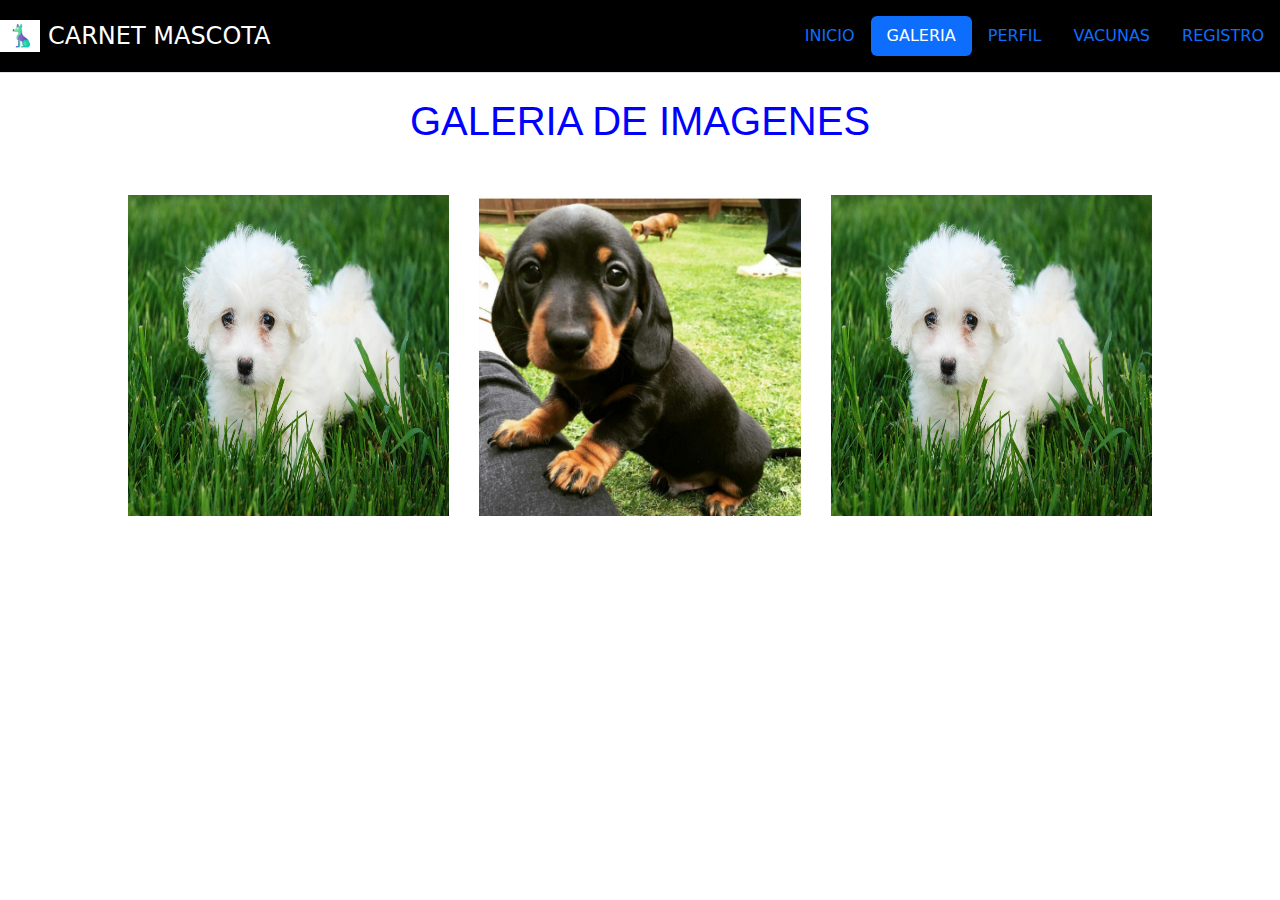
<file: paginas/GALERIA.html>
<!DOCTYPE html>
<html lang="en">
<head>
    <meta charset="UTF-8">
    <meta name="viewport" content="width=device-width, initial-scale=1.0">
    <link href="https://cdn.jsdelivr.net/npm/bootstrap@5.3.3/dist/css/bootstrap.min.css" rel="stylesheet" integrity="sha384-QWTKZyjpPEjISv5WaRU9OFeRpok6YctnYmDr5pNlyT2bRjXh0JMhjY6hW+ALEwIH" crossorigin="anonymous">
    <link rel="stylesheet" href="../styless/estilo.css">
    <title>GALERIA</title>
    <link rel="icon" type="image/x-icon" href="../imagenes/logo.jpg">
</head>
<body>
    <!--navbar
    <div class="fila fondobarra">
        <DIV class="logo">
            <img src="/imagenes/logo.jpg" alt="logo" height="100" width="100">
        </DIV>
        
        <div class="">
            <ul class="ul">
                <li class="li acomodarbar marcado"><a href="/index.html" class="acomodarbar marcado">INICIO</a></li>
                <li class="li acomodarbar marcado"><a href="GALERIA.html" class="acomodarbar marcado active">GALERIA</a></li>
                <li class="li acomodarbar marcado"><a href="PERFIL.HTML" class="acomodarbar marcado">PERFIL</a></li>
                <li class="li acomodarbar marcado"><a href="VACUNAS.HTML" class="acomodarbar marcado">VACUNAS</a></li>
                <li class="li acomodarbar marcado"><a href="formulario.html" class="acomodarbar marcado">REGISTRO</a></li>
            </ul>
        </div>
    </div>
    finnavbar-->
    <header class="d-flex flex-wrap justify-content-center py-3 mb-4 bg-black  border-bottom">
        <a href="/" class="d-flex align-items-center mb-3 mb-md-0 me-md-auto link-body-emphasis text-decoration-none">
          <img class="bi me-2" width="40" height="32" src="/imagenes/logo.jpg"></img>
          <span class="fs-4 text-white">CARNET MASCOTA</span>
        </a>
  
        <ul class="nav nav-pills">
          <li class="nav-item"><a href="/index.html" class="nav-link" >INICIO</a></li>
          <li class="nav-item"><a href="#" class="nav-link active" aria-current="page">GALERIA</a></li>
          <li class="nav-item"><a href="/paginas/PERFIL.HTML" class="nav-link">PERFIL</a></li>
          <li class="nav-item"><a href="/paginas/VACUNAS.HTML" class="nav-link">VACUNAS</a></li>
          <li class="nav-item"><a href="/paginas/formulario.html" class="nav-link" >REGISTRO</a></li>
        </ul>
    </header>
    
    <H1>GALERIA DE IMAGENES</H1>

    <div class="img-galery">
        <img src="/imagenes/sasha.jpg" ALT="foto sasha" >
        <img  src="/imagenes/bully.jpg" ALT="foto bully">
        <img src="/imagenes/sasha.jpg" ALT="foto sasha" >
    </div>
    <script src="https://cdn.jsdelivr.net/npm/bootstrap@5.3.3/dist/js/bootstrap.bundle.min.js" integrity="sha384-YvpcrYf0tY3lHB60NNkmXc5s9fDVZLESaAA55NDzOxhy9GkcIdslK1eN7N6jIeHz" crossorigin="anonymous"></script>
</body>
</html>
</file>
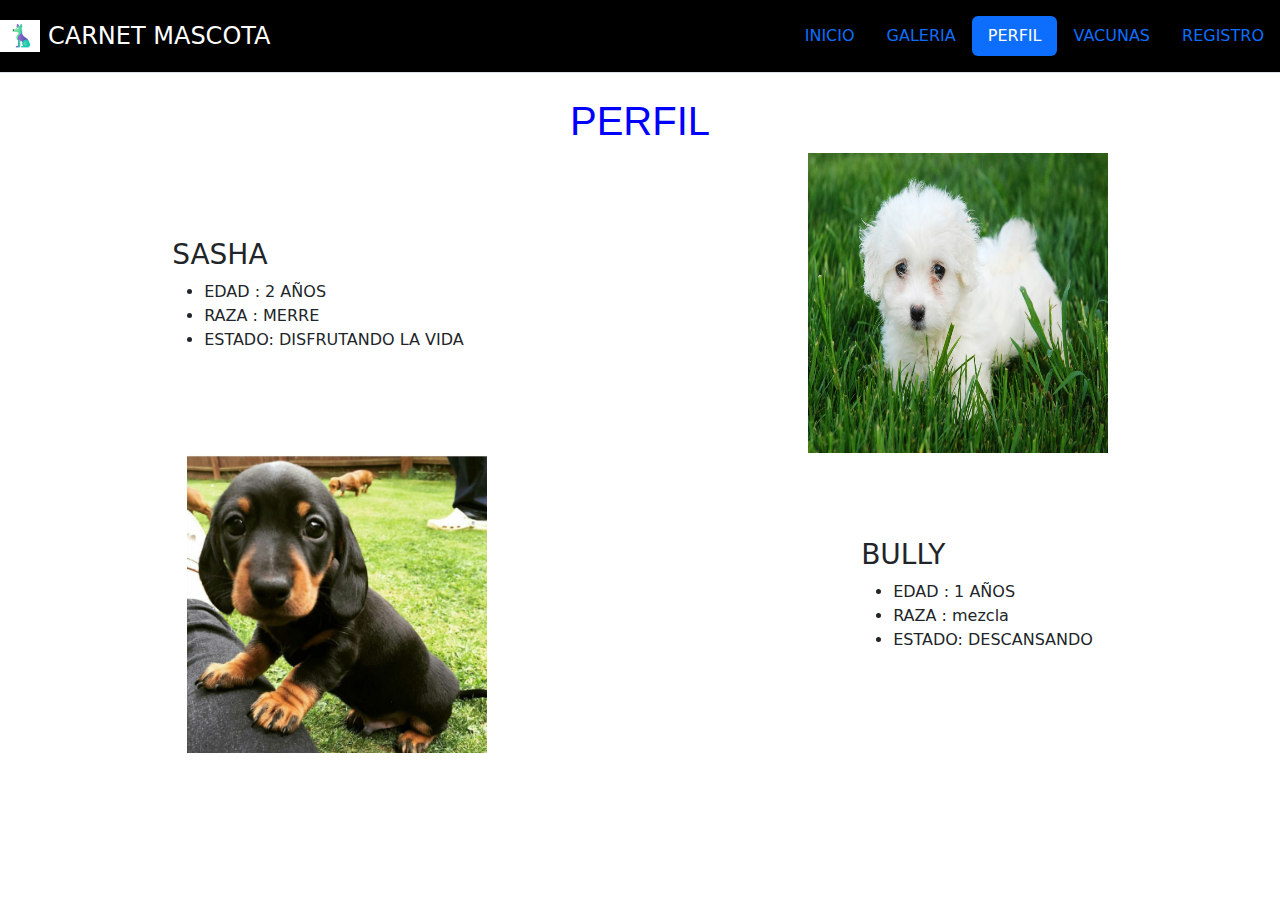
<file: paginas/PERFIL.HTML>
<!DOCTYPE html>
<html lang="en">
<head>
    <meta charset="UTF-8">
    <meta name="viewport" content="width=device-width, initial-scale=1.0">
    <link href="https://cdn.jsdelivr.net/npm/bootstrap@5.3.3/dist/css/bootstrap.min.css" rel="stylesheet" integrity="sha384-QWTKZyjpPEjISv5WaRU9OFeRpok6YctnYmDr5pNlyT2bRjXh0JMhjY6hW+ALEwIH" crossorigin="anonymous">
    <link rel="stylesheet" href="../styless/estilo.css">
    <title>PERFIL</title>
    <link rel="icon" type="image/x-icon" href="../imagenes/logo.jpg">
</head>
<body>
    <!--navbar
    <div class="fila fondobarra">
        <DIV class="logo">
            <img src="/imagenes/logo.jpg" alt="logo" height="100" width="100">
        </DIV>
        <div>
            <ul class="ul">
                <li class="li acomodarbar marcado"><a href="/index.html" class="acomodarbar marcado">INICIO</a></li>
                <li class="li acomodarbar marcado"><a href="GALERIA.html" class="acomodarbar marcado">GALERIA</a></li>
                <li class="li acomodarbar marcado"><a href="PERFIL.HTML" class="acomodarbar marcado active">PERFIL</a></li>
                <li class="li acomodarbar marcado"><a href="VACUNAS.HTML" class="acomodarbar marcado">VACUNAS</a></li>
                <li class="li acomodarbar marcado"><a href="formulario.html" class="acomodarbar marcado">REGISTRO</a></li>
            </ul>
        </div>
    </div>
    finnavbar-->
    <header class="d-flex flex-wrap justify-content-center py-3 mb-4 bg-black  border-bottom">
        <a href="/" class="d-flex align-items-center mb-3 mb-md-0 me-md-auto link-body-emphasis text-decoration-none">
          <img class="bi me-2" width="40" height="32" src="/imagenes/logo.jpg"></img>
          <span class="fs-4 text-white">CARNET MASCOTA</span>
        </a>
  
        <ul class="nav nav-pills">
          <li class="nav-item"><a href="/index.html" class="nav-link" >INICIO</a></li>
          <li class="nav-item"><a href="/paginas/GALERIA.html" class="nav-link ">GALERIA</a></li>
          <li class="nav-item"><a href="#" class="nav-link active" aria-current="page">PERFIL</a></li>
          <li class="nav-item"><a href="/paginas/VACUNAS.HTML" class="nav-link">VACUNAS</a></li>
          <li class="nav-item"><a href="/paginas/formulario.html" class="nav-link" >REGISTRO</a></li>
        </ul>
    </header>
    <H1>PERFIL
    </H1>
    <DIV class="fila">
        <div>
            <h3>SASHA</h3>
            <ul>
                <li>EDAD : 2 AÑOS</li>
                <li>RAZA : MERRE</li>
                <li>ESTADO: DISFRUTANDO LA VIDA</li>
            </ul>
        </div>
        <div>
            <IMG SRC="../imagenes/sasha.jpg" alt="imagen de sasha" class="img"  height="300" width="300">
        </div>
    </DIV>
    <div class="fila">
        <div>
            <img src="../imagenes/bully.jpg" alt="imagen de bully" class="img" height="300" width="300">
        </div>
        <div>
            <h3>BULLY</h3>
            <ul>
                <li>EDAD : 1 AÑOS</li>
                <li>RAZA : mezcla</li>
                <li>ESTADO: DESCANSANDO</li>
            </ul>
        </div>
    </div>
    <script src="https://cdn.jsdelivr.net/npm/bootstrap@5.3.3/dist/js/bootstrap.bundle.min.js" integrity="sha384-YvpcrYf0tY3lHB60NNkmXc5s9fDVZLESaAA55NDzOxhy9GkcIdslK1eN7N6jIeHz" crossorigin="anonymous"></script>
</body>
</html>
</file>
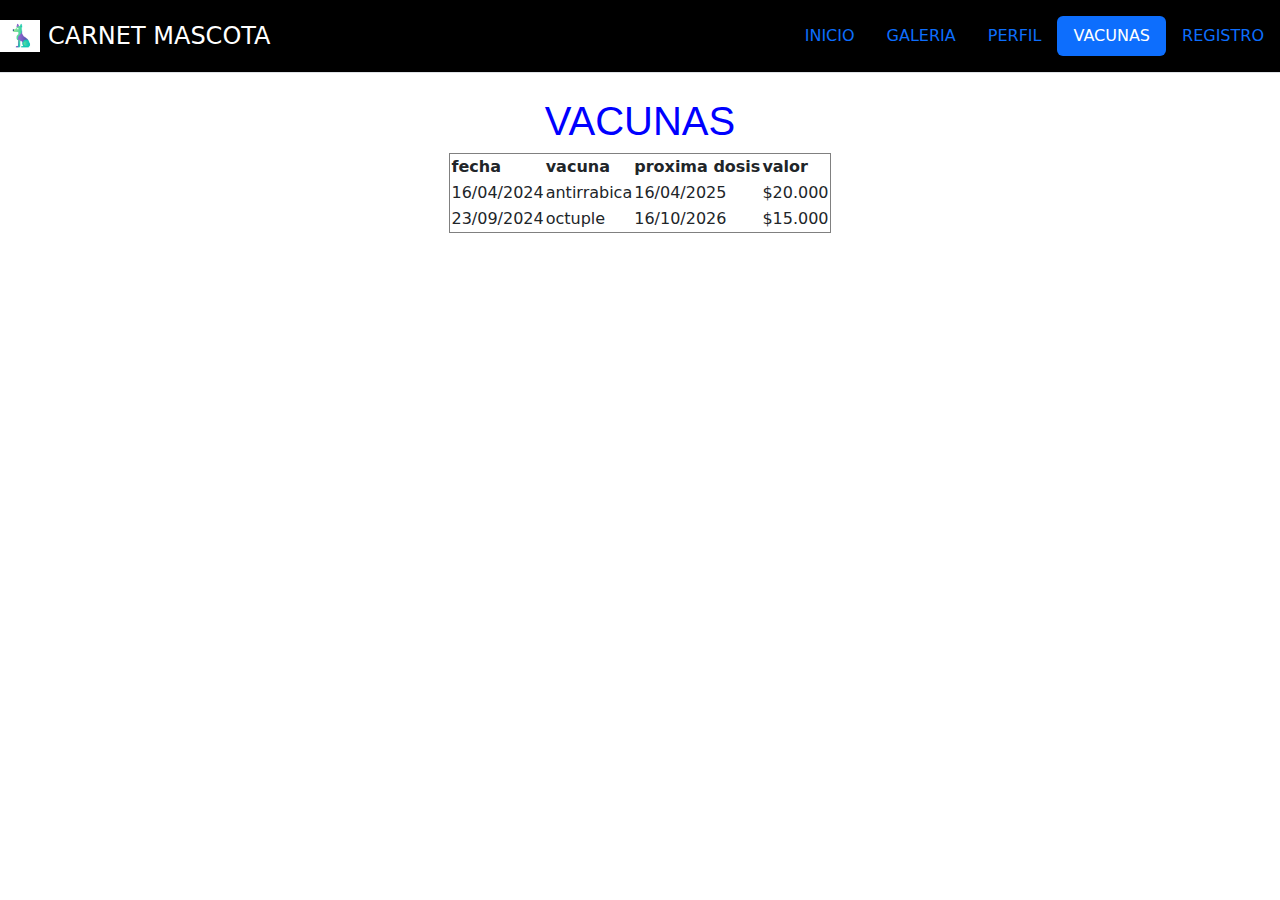
<file: paginas/VACUNAS.HTML>
<!DOCTYPE html>
<html lang="en">
<head>
    <meta charset="UTF-8">
    <meta name="viewport" content="width=device-width, initial-scale=1.0">
    <link href="https://cdn.jsdelivr.net/npm/bootstrap@5.3.3/dist/css/bootstrap.min.css" rel="stylesheet" integrity="sha384-QWTKZyjpPEjISv5WaRU9OFeRpok6YctnYmDr5pNlyT2bRjXh0JMhjY6hW+ALEwIH" crossorigin="anonymous">
    <link rel="stylesheet" href="../styless/estilo.css">
    <title>VACUNAS</title>
    <link rel="icon" type="x-icon" href="../imagenes/logo.jpg">
</head>
<body>
    <!--navbar
    <div class="fila fondobarra">
        <div class="logo">
            <img src="../imagenes/logo.jpg" alt="logo" width="100" height="100">
        </div>
        <div>
            <ul class="ul">
                <li class="li acomodarbar marcado"><a href="/index.html" class="acomodarbar marcado">INICIO</a></li>
                <li class="li acomodarbar marcado"><a href="GALERIA.html" class="acomodarbar marcado">GALERIA</a></li>
                <li class="li acomodarbar marcado"><a href="PERFIL.HTML" class="acomodarbar marcado">PERFIL</a></li>
                <li class="li acomodarbar marcado"><a href="VACUNAS.HTML" class="acomodarbar marcado active">VACUNAS</a></li>
                <li class="li acomodarbar marcado"><a href="formulario.html" class="acomodarbar marcado">REGISTRO</a></li>
            </ul>
        </div>
    </div>
    finnavbar-->
    <header class="d-flex flex-wrap justify-content-center py-3 mb-4 bg-black  border-bottom">
            <a href="/" class="d-flex align-items-center mb-3 mb-md-0 me-md-auto link-body-emphasis text-decoration-none">
                <img class="bi me-2" width="40" height="32" src="/imagenes/logo.jpg"></img>
                <span class="fs-4 text-white">CARNET MASCOTA</span>
            </a>
            <ul class="nav nav-pills">
                <li class="nav-item"><a href="/index.html" class="nav-link" >INICIO</a></li>
                <li class="nav-item"><a href="/paginas/GALERIA.html" class="nav-link ">GALERIA</a></li>
          <li class="nav-item"><a href="/paginas/PERFIL.HTML" class="nav-link ">PERFIL</a></li>
          <li class="nav-item"><a href="#" class="nav-link active" aria-current="page">VACUNAS</a></li>
          <li class="nav-item"><a href="/paginas/formulario.html" class="nav-link" >REGISTRO</a></li>
        </ul>
    </header>
    <H1>VACUNAS</H1>
    <div class="centrartabla">
        <table border="1">
            <tr>
                <th>fecha</th>
                <th>vacuna</th>
                <th>proxima dosis</th>
                <th>valor</th>
            </tr>
            <tr>
                <td>16/04/2024</td>
                <td>antirrabica</td>
                <td>16/04/2025</td>
                <td>$20.000</td>
            </tr>
            <tr>
                <td>23/09/2024</td>
                <td>octuple</td>
                <td>16/10/2026</td>
                <td>$15.000</td>
            </tr>
        </table>
    </div>
    <script src="https://cdn.jsdelivr.net/npm/bootstrap@5.3.3/dist/js/bootstrap.bundle.min.js" integrity="sha384-YvpcrYf0tY3lHB60NNkmXc5s9fDVZLESaAA55NDzOxhy9GkcIdslK1eN7N6jIeHz" crossorigin="anonymous"></script>
</body>
</html>
</file>
<file: styless/estilo.css>
/*.menu {
    color: rgb(255, 255, 255);
    float: left;
    padding: 8PX;
    background-color: #000000;
}*/
/*.top {
    position: fixed;
    top: 0;
    width: 100%;
}*/
.ul{
   list-style-type: none;
   margin: 0;
   padding: 0;
   overflow: hidden;
   background-color: #333; 
}
.li{/*li */
    float: left;
}
.acomodarbar{/*li a */
    display: block;
    color: white;
    text-align: center;
    padding: 14px 16px;
    text-decoration: none;
}
.marcado:hover:not(.active){/*li a*/
    background-color: #192fad;
}
.active{
    background-color: #192fad;
}
.fondobarra{
    background: #333; 
}
.fila {
    display: flex;
}
/*#foto-principal{
    height: 100px;
    width: 200px;
}*/
h1{
    color: blue;
    font-family: 'Franklin Gothic Medium', 'Arial Narrow', Arial, sans-serif;
    text-align: center;
}
div{
    margin: auto;
}
.logo{
    float: left;
    display: inline;
    margin: initial;
}
.img-galery{/*damos propiedades y espacios entre las imagenes*/
    width: 80%;
    margin: 50px auto 50px;
    display: grid;
    grid-template-columns: repeat(auto-fit,minmax(240px,1fr));
    gap: 30px;
}
.img-galery img{/*para que se muestre toda la imagen*/
    width: 100%;
    height: 100%;
}
.img-galery img:hover{/* hover para cuando el mouse esta sobre el objeto*/
    transform: scale(1.2);
}
.img:hover{
    transform:scale(1.2);
}
.centrartabla{
    display: table;
}
.slide{
    margin-top: 10px;
}
.slide img {
    height: 80vh;
}
</file>
